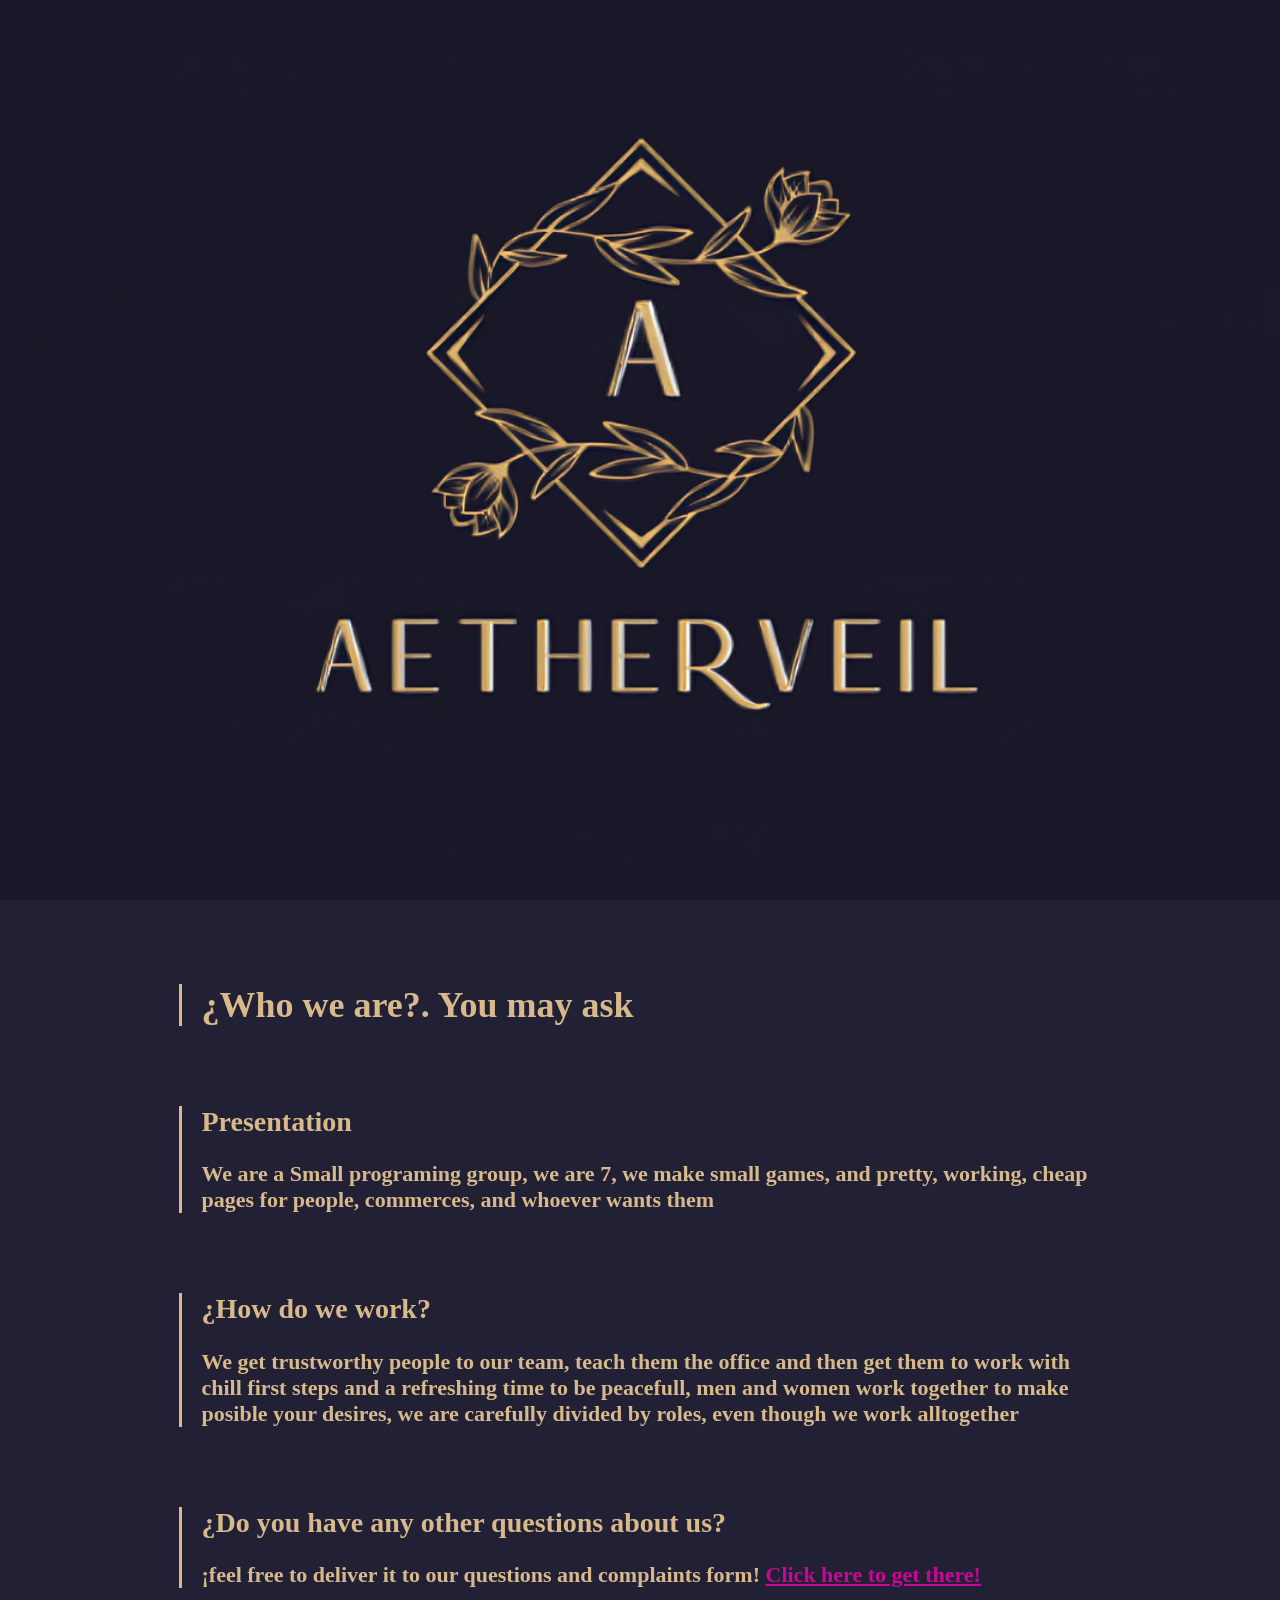
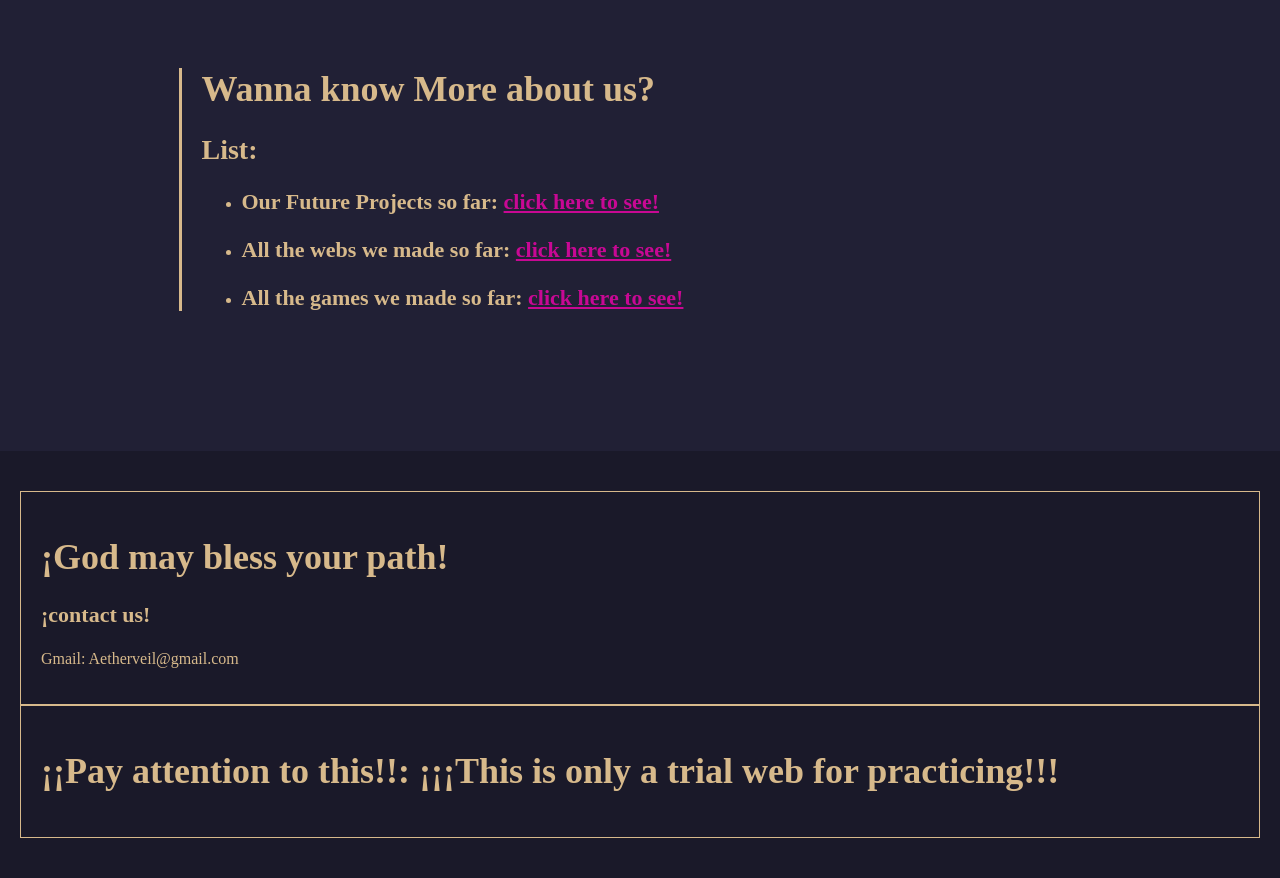
<file: index.html>
<!DOCTYPE html>
<html lang="en">
<head>
    <meta charset="UTF-8">
    <title>Aetherveil</title>
    <link rel="stylesheet" href="estilos.css">
</head>
<body>
    <div class="header">
        <div></div>
    </div>
    <div class="main">
         <div>
            <h1>¿Who we are?. You may ask</h1>
         </div>
         <div>
            <h2>Presentation</h2>
            <h3>
                We are a Small programing group, we are 7, we make small games,
                and pretty, working, cheap pages for people, commerces, and whoever
                wants them
            </h3>
         </div>
         <div>
                <h2>¿How do we work?</h2>
                <h3>
                    We get trustworthy people to our team, teach them the office
                    and then get them to work with chill first steps and a refreshing
                    time to be peacefull, men and women work together to make posible
                    your desires, we are carefully divided by roles, even though we work
                    alltogether
                </h3>
         </div>
         <div>
                <h2>¿Do you have any other questions about us?</h2>
                <h3>
                    ¡feel free to deliver it to our questions and complaints form!
                    <a href="here it should be a link but i didnt make it">Click here to get there!</a>
                </h3>
         </div>
         <div>
            <h1>Wanna know More about us?</h1>
            <h2>List:</h2>
            <Ul>
                <li><h3>Our Future Projects so far: <a href="projects.html">click here to see!</a></h3></li>
                <li><h3>All the webs we made so far: <a href="webs.html">click here to see!</a></li>
                <li><h3>All the games we made so far: <a href="games.html">click here to see!</a></h3></li>
            </Ul>
         </div>
    </div>
    <div class="footer">
        <div> 
            <h1>¡God may bless your path!</h1>
            <h3>¡contact us!</h3>
            <p>
                Gmail: Aetherveil@gmail.com
            </p>
        </div>  
        <div>
            <h1>¡¡Pay attention to this!!: ¡¡¡This is only a trial web for practicing!!!</h1>
        </div>    
    </div>
</body>
</file>
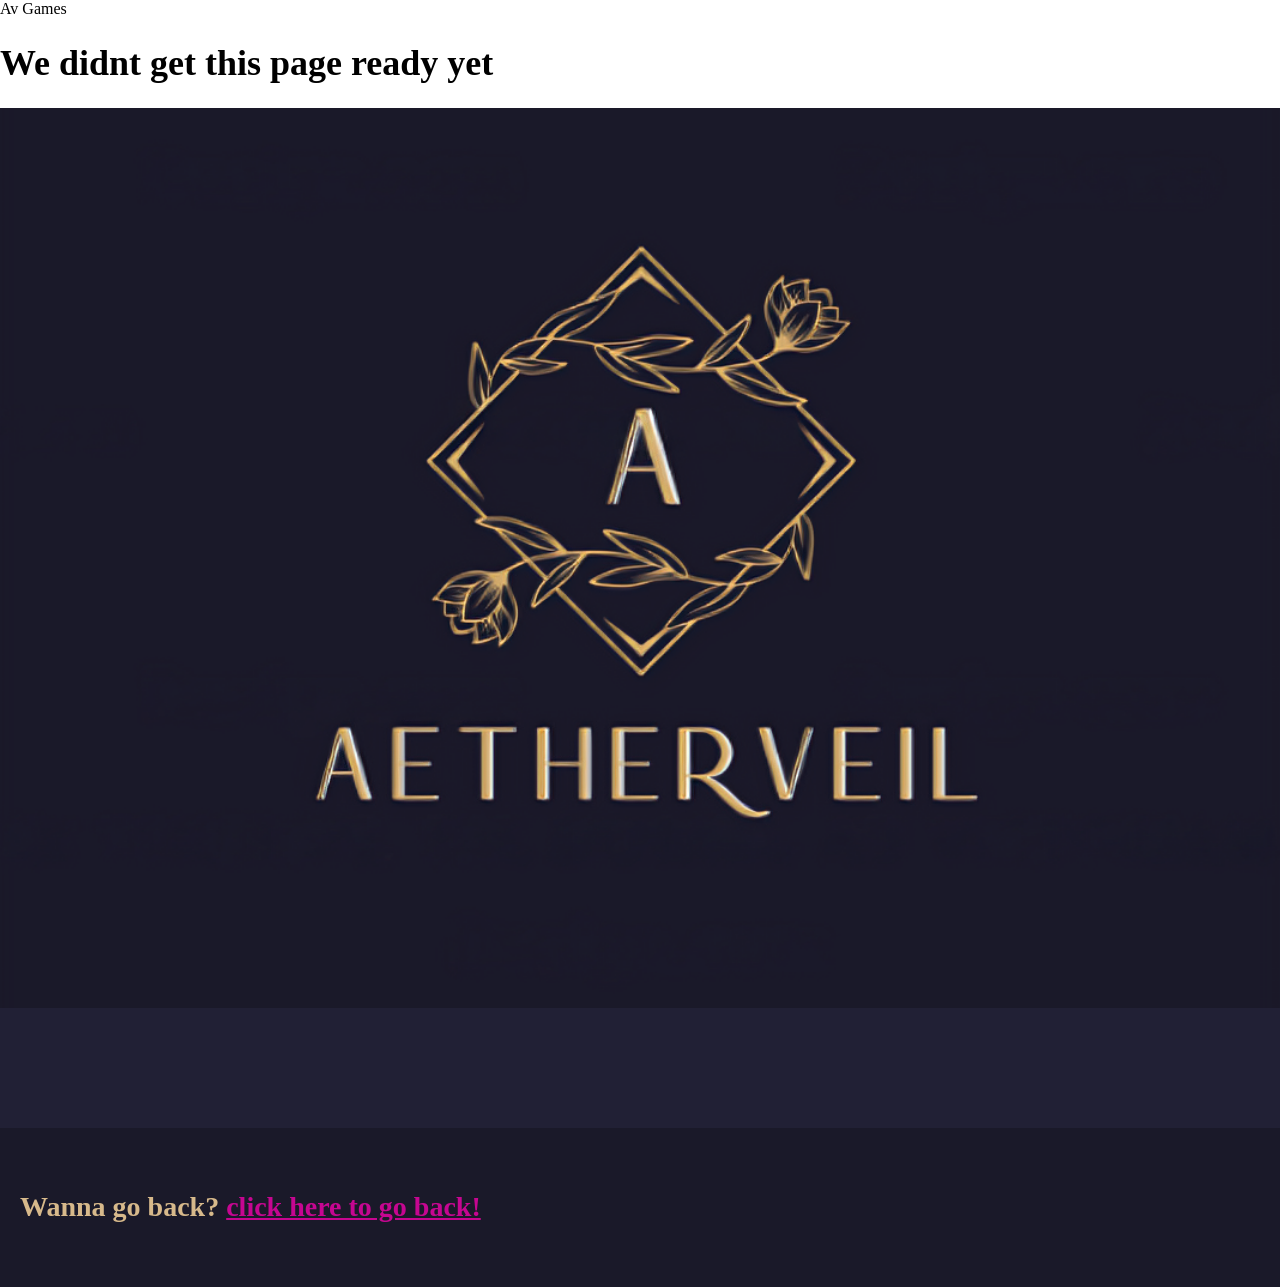
<file: games.html>
<!DOCTYPE html>
<html lang="en">
<head>
    <meta charset="UTF-8">
    <title>Aetherveil</title>
    <link rel="stylesheet" href="estilos.css">
    <tittle>Av Games</tittle>
    <h1>We didnt get this page ready yet</h1>   
</head>
<body>
    <div class="header"></div>
    <div class="main"></div>
    <div class="footer"> <h2>Wanna go back? <a href="Landing.html">click here to go back!</a></h2></div>
</body>
</file>
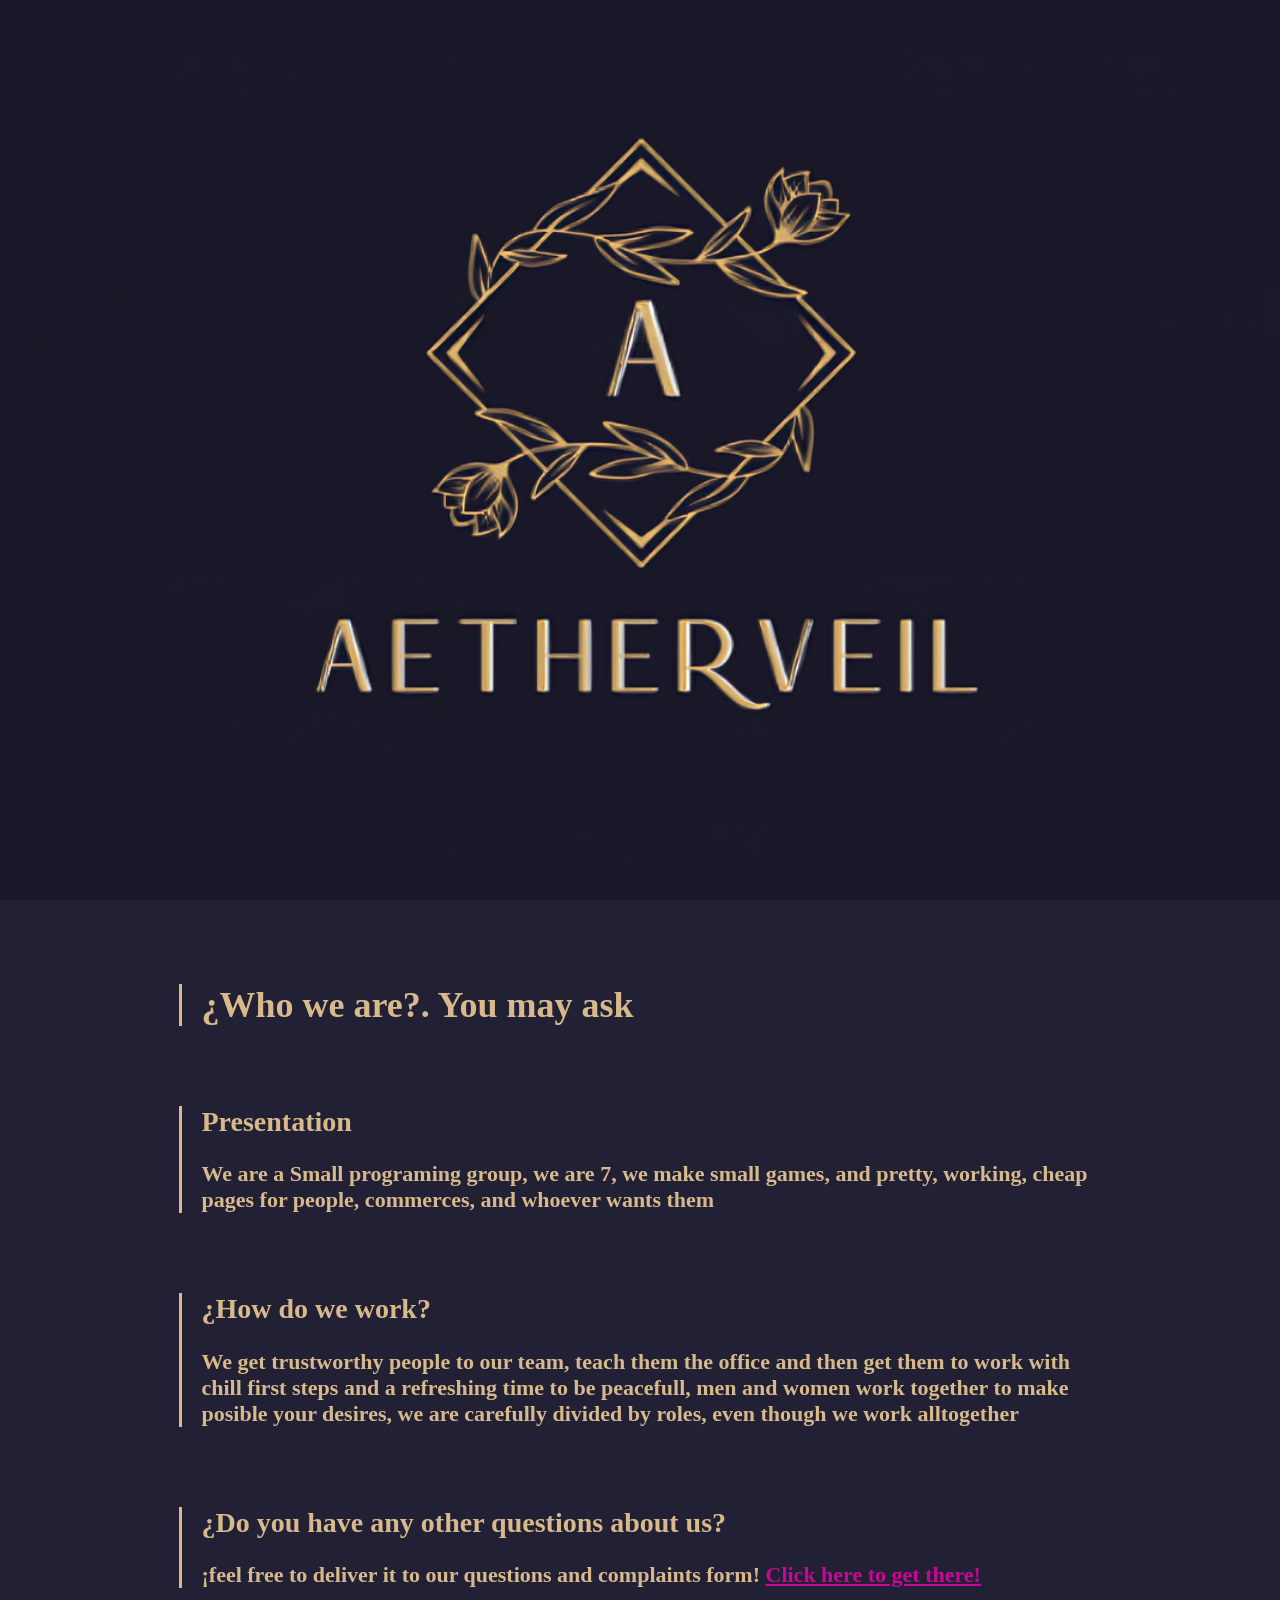
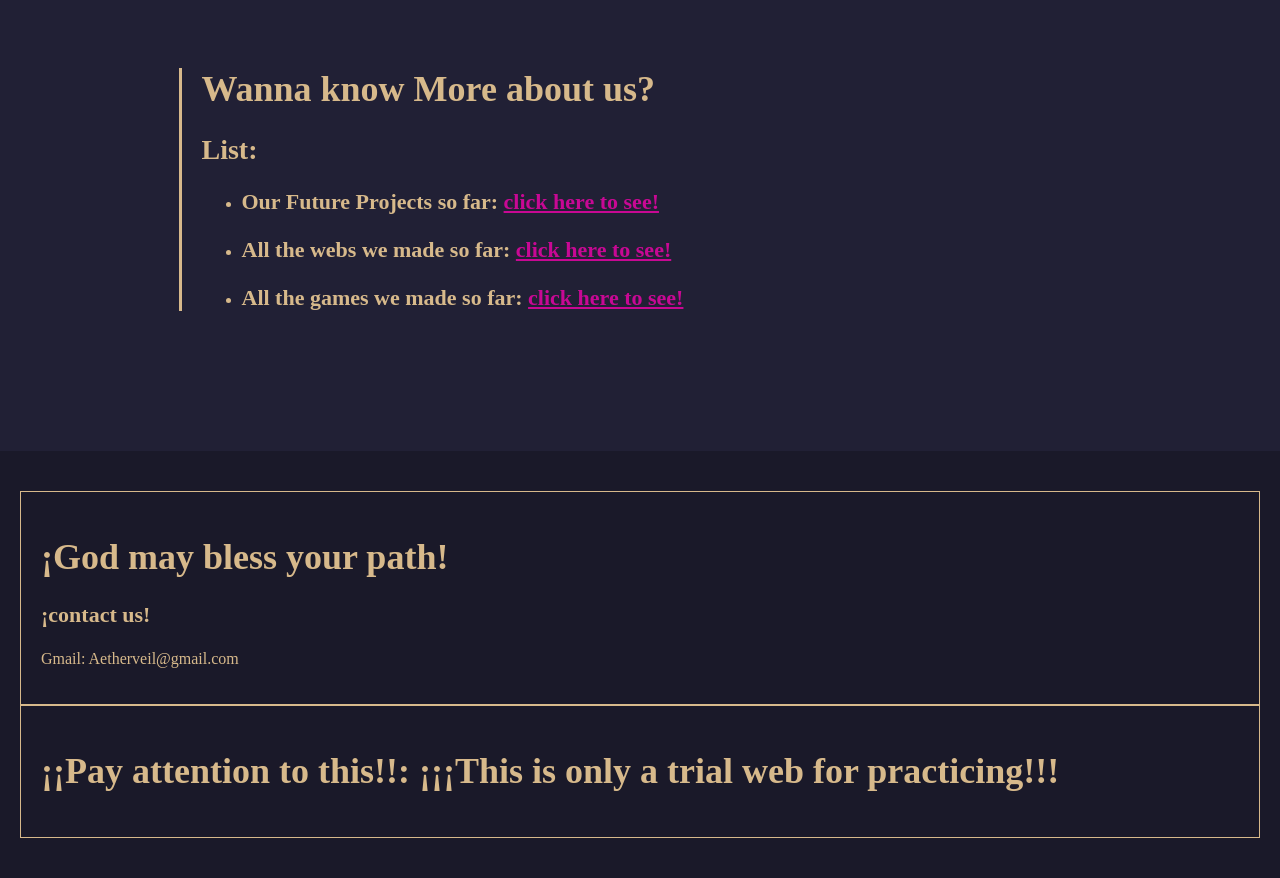
<file: Landing.html>
<!DOCTYPE html>
<html lang="en">
<head>
    <meta charset="UTF-8">
    <title>Aetherveil</title>
    <link rel="stylesheet" href="estilos.css">
</head>
<body>
    <div class="header">
        <div></div>
    </div>
    <div class="main">
         <div>
            <h1>¿Who we are?. You may ask</h1>
         </div>
         <div>
            <h2>Presentation</h2>
            <h3>
                We are a Small programing group, we are 7, we make small games,
                and pretty, working, cheap pages for people, commerces, and whoever
                wants them
            </h3>
         </div>
         <div>
                <h2>¿How do we work?</h2>
                <h3>
                    We get trustworthy people to our team, teach them the office
                    and then get them to work with chill first steps and a refreshing
                    time to be peacefull, men and women work together to make posible
                    your desires, we are carefully divided by roles, even though we work
                    alltogether
                </h3>
         </div>
         <div>
                <h2>¿Do you have any other questions about us?</h2>
                <h3>
                    ¡feel free to deliver it to our questions and complaints form!
                    <a href="here it should be a link but i didnt make it">Click here to get there!</a>
                </h3>
         </div>
         <div>
            <h1>Wanna know More about us?</h1>
            <h2>List:</h2>
            <Ul>
                <li><h3>Our Future Projects so far: <a href="projects.html">click here to see!</a></h3></li>
                <li><h3>All the webs we made so far: <a href="webs.html">click here to see!</a></li>
                <li><h3>All the games we made so far: <a href="games.html">click here to see!</a></h3></li>
            </Ul>
         </div>
    </div>
    <div class="footer">
        <div> 
            <h1>¡God may bless your path!</h1>
            <h3>¡contact us!</h3>
            <p>
                Gmail: Aetherveil@gmail.com
            </p>
        </div>  
        <div>
            <h1>¡¡Pay attention to this!!: ¡¡¡This is only a trial web for practicing!!!</h1>
        </div>    
    </div>
</body>
</file>
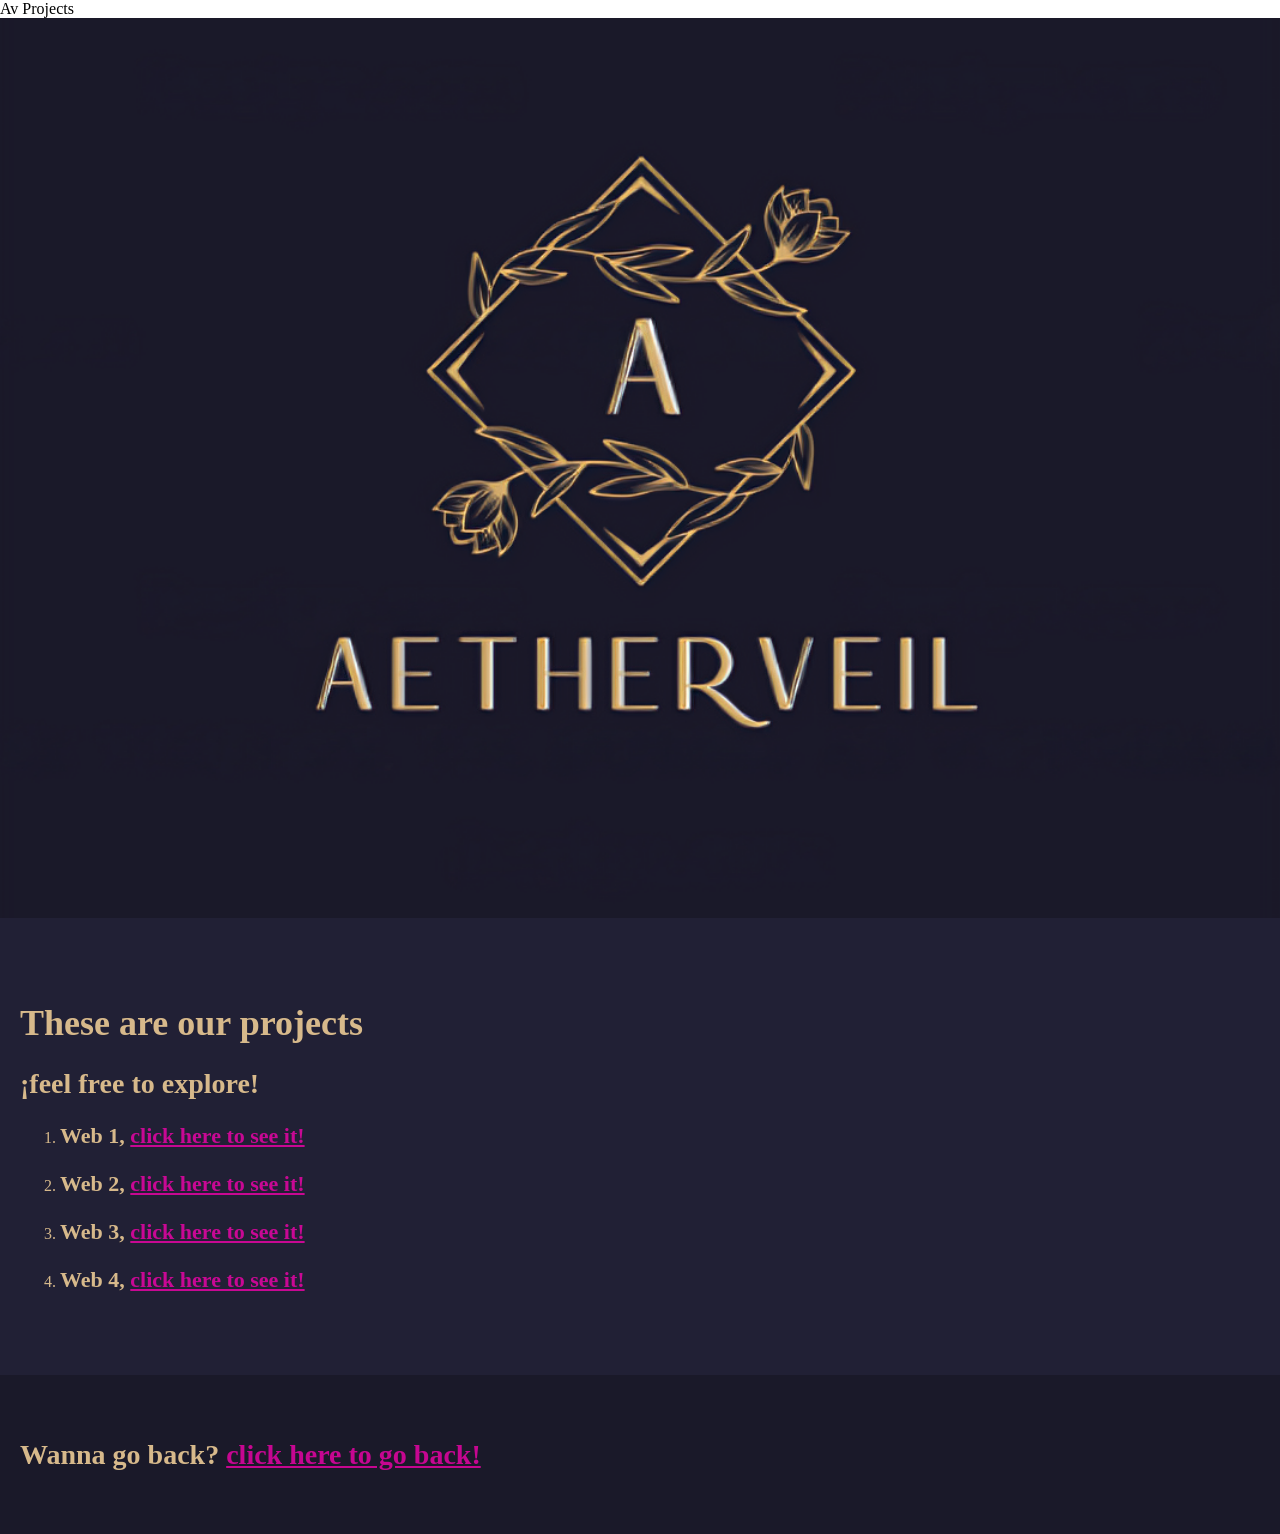
<file: projects.html>
<!DOCTYPE html>
<head>
  <tittle>Av Projects</tittle> 
    <meta charset="UTF-8">
    <title>Aetherveil</title>
    <link rel="stylesheet" href="estilos.css">
</head>

  
<body>
    <div class="header"></div>
    <div class="main">
    <h1>These are our projects</h1>
    <h2>¡feel free to explore!</h2>
    <ol>
        <li><H3>Web 1, <a href="link a la web"> click here to see it!</a></H3></li>
        <li><H3>Web 2, <a href="link a la web"> click here to see it!</a></H3></li>
        <li><H3>Web 3, <a href="link a la web"> click here to see it!</a></H3></li>
        <li><H3>Web 4, <a href="link a la web"> click here to see it!</a></H3></li>
    </ol>
</div>
<div class="footer">
    <h2>Wanna go back? <a href="Landing.html">click here to go back!</a></h2>
</div>
</body>
</file>
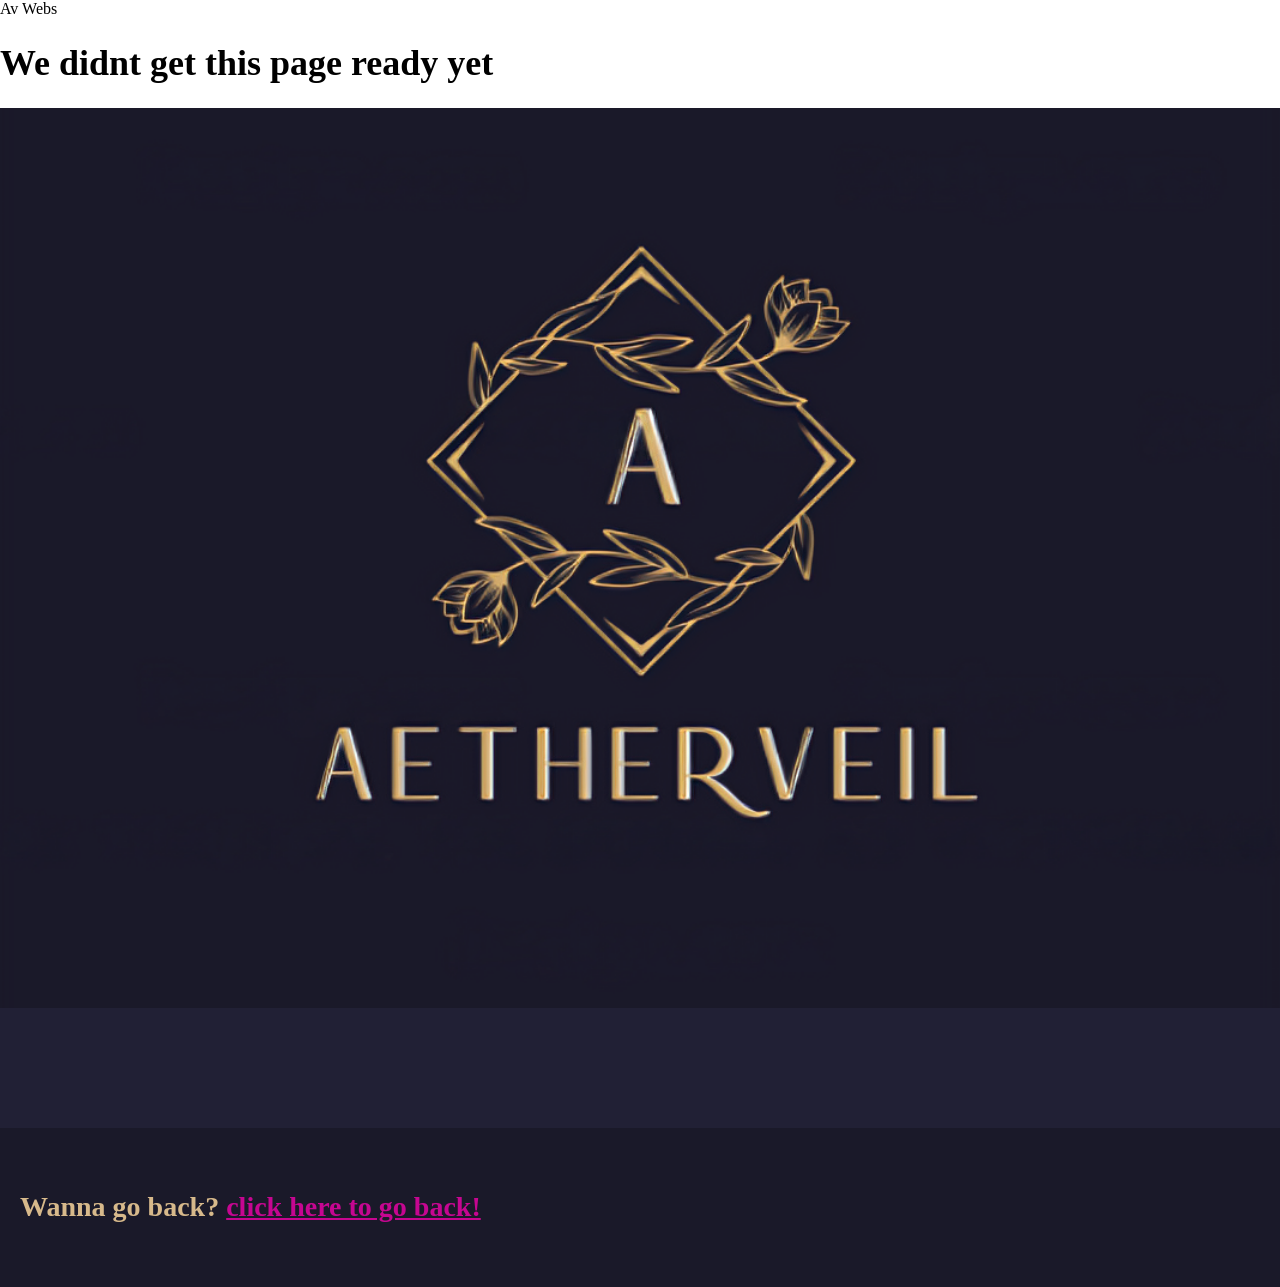
<file: webs.html>
<!DOCTYPE html>
<html lang="en">
<head>
    <meta charset="UTF-8">
    <title>Aetherveil</title>
    <link rel="stylesheet" href="estilos.css">
    <tittle>Av Webs</tittle>
    <h1>We didnt get this page ready yet</h1>
</head>
<body>
    <div class="header"></div>
    <div class="main"></div>
    <div class="footer"> <h2>Wanna go back? <a href="Landing.html">click here to go back!</a></h2></div>
</body>
</file>
<file: estilos.css>
h1 {
  font-size: 36px; 
}

h2 {
  font-size: 28px; 
}

h3 {
  font-size: 22px;  
}
h1, h2, h3 {
  text-align: left;  
}
p {
    text-align: left;
}
p {
    font-size: 16px;
}
a {
    color: rgba(255, 0, 179, 0.753);
}
.footer {
  background-color:#1A1929 ; 
  color:#D7B98B;
  text-align: left; 
  padding: 40px 20px;
}
.footer > div {
  padding-right: 20px;
  padding-top: 20px;
  padding-bottom: 20px;
  padding-left: 20px;
  border-right: 1px solid #D7B98B;
  border-top: 1px solid #D7B98B;
  border-bottom: 1px solid #D7B98B;
  border-left: 1px solid #D7B98B;
}
.main {
  background-color: #212035; 
  color: #D7B98B;
  text-align: left; 
  padding: 60px 20px;
}
html, body {
  height: 100%;
  margin: 0;
  padding: 0;
}
.header {
  background-image: url(logo.png);
  background-size: cover;
  background-position: center;
  background-repeat: no-repeat;
  height: 100vh;
}
@media (max-width:458px){
  .header {
    background-size: contain;
    height: 50vh;
  }
}
.header img {

  width: 100%;
  height: auto; 
  object-fit: contain; 
  display: block;
}
.main > div {
  margin-bottom: 80px;
  max-width: 900px;
  margin-left: auto;
  margin-right: auto;
  border-left: 3px solid #D7B98B;
  padding-left: 20px;
}
</file>
